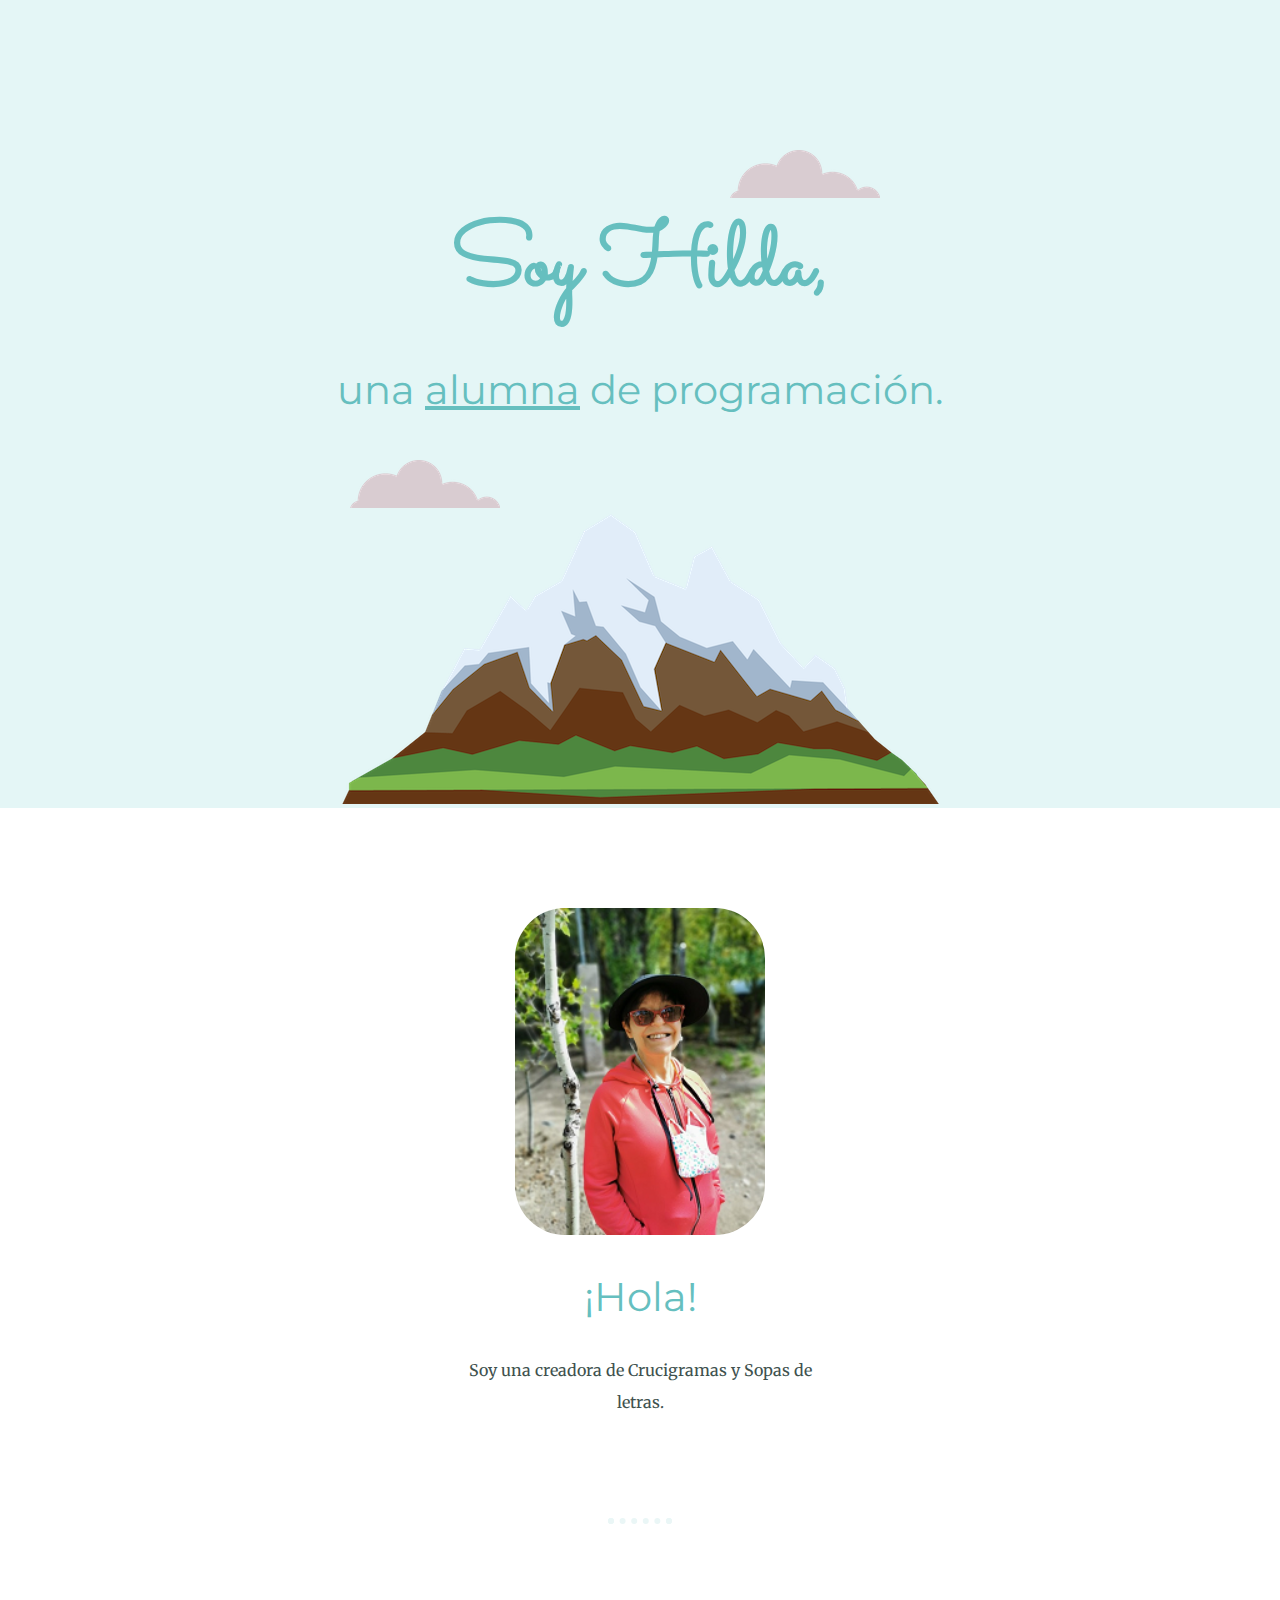
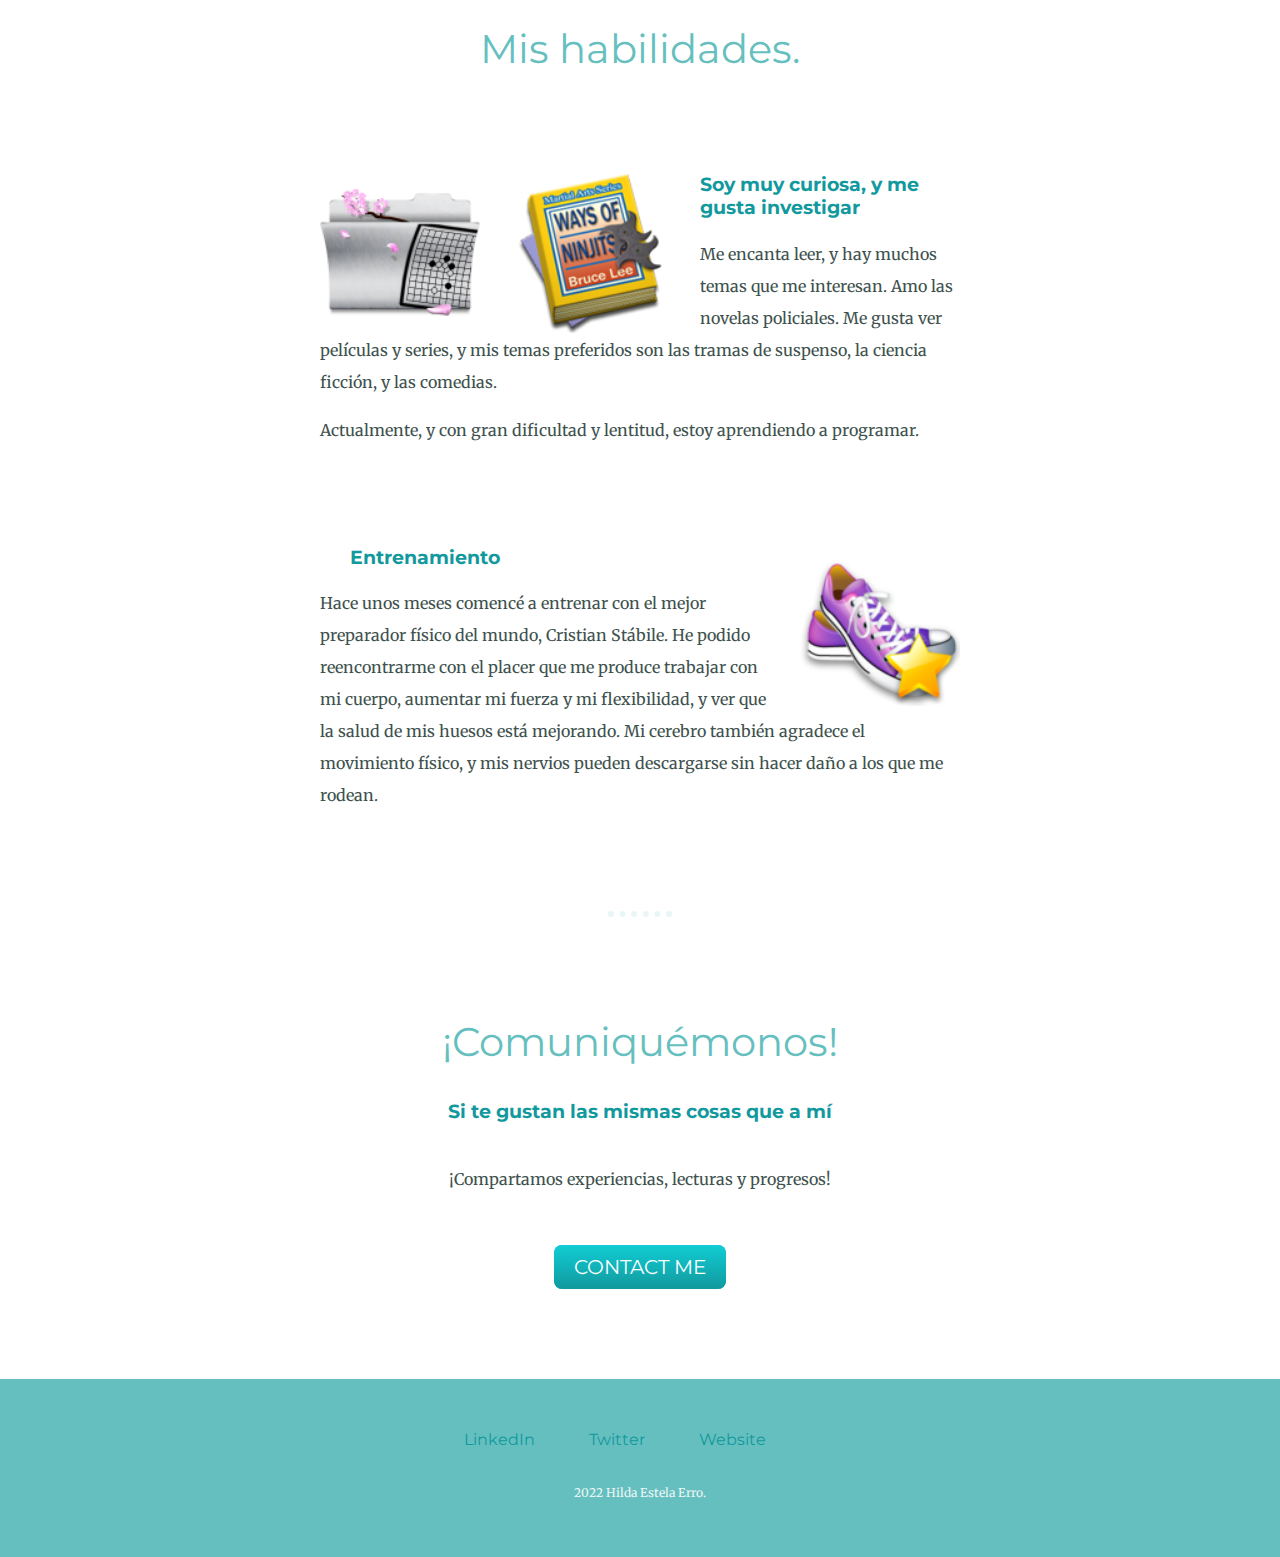
<file: CSS-My Site/index3.html>
<!DOCTYPE html>
<html lang="en">

<head>
  <meta charset="UTF-8">
  <meta name="viewport" content="width=device-width, initial-scale=1.0">
  <meta http-equiv="X-UA-Compatible" content="ie=edge">
  <title>Hilda 3</title>
  <link rel="stylesheet" href="styles3.css">
  <link rel="icon" href="css/favicon.ico">
  <link rel="preconnect" href="https://fonts.googleapis.com">
  <link rel="preconnect" href="https://fonts.gstatic.com" crossorigin>
  <link href="https://fonts.googleapis.com/css2?family=Merriweather&family=Montserrat&family=Sacramento&display=swap" rel="stylesheet">


<body>
  <div class="top-container">
    <img class="top-cloud" src="images/cloud.png" alt="a cloud image">
    <h1>Soy Hilda,</h1>
    <h2>una <span class="aprendiza">alumna</span> de programación.</h2>
    <img class="bottom-cloud" src="images/cloud.png" alt="a cloud image">
    <img src="images/mountain.png" alt="a mountain image">
  </div>

  <div class="middle-container">
    <div class="profile">
      <img class="hilda" src="images/hilda-contenta.png" alt="yo">
      <h2>¡Hola!</h2>
      <p class="intro">Soy una creadora de Crucigramas y Sopas de letras.</p>
    </div>
    <hr>
    <div class="skills">
      <h2>Mis habilidades.</h2>
      <div class="skill-row">
        <img class="white" src="images/game_white_folder.png" alt="carpeta-crucigramas">
        <img class="book" src="images/a_book.png" alt="libro">

        <h3 class="curiosa">Soy muy curiosa, y me gusta investigar</h3>
        <p class="leer">Me encanta leer, y hay muchos temas que me interesan. Amo las novelas policiales. Me gusta ver películas y series, y mis temas preferidos son las tramas de suspenso, la ciencia ficción, y las comedias.</p>
        <p class="leer">Actualmente, y con gran dificultad y lentitud, estoy aprendiendo a programar.</p>
      </div>
      <div class="skill-row">
        <img class="shoes" src="images/shoes_fav.png" alt="shoes">
        <h3>Entrenamiento</h3>
        <p class="salud">Hace unos meses comencé a entrenar con el mejor preparador físico del mundo, Cristian Stábile. He podido reencontrarme con el placer que me produce trabajar con mi cuerpo, aumentar mi fuerza y mi flexibilidad, y ver que la salud de mis
          huesos está mejorando. Mi cerebro también agradece el movimiento físico, y mis nervios pueden descargarse sin hacer daño a los que me rodean.</p>
      </div>
    </div>
    <hr>
    <div class="contact-me">
      <h2>¡Comuniquémonos!</h2>
      <h3 class="gustos">Si te gustan las mismas cosas que a mí</h3>
      <p class="compartir">¡Compartamos experiencias, lecturas y progresos!</p>
      <a class="btn" href="mailto:hilesterro@gmail.com">CONTACT ME</a>
    </div>
  </div>


  <div class="bottom-container">
    <a class="footer-link" href="https://www.linkedin.com/">LinkedIn</a>
    <a class="footer-link" href="https://twitter.com/">Twitter</a>
    <a class="footer-link" href="https://www.appbrewery.co/">Website</a>
    <p class="copyright">2022 Hilda Estela Erro.</p>
  </div>
</body>
</file>
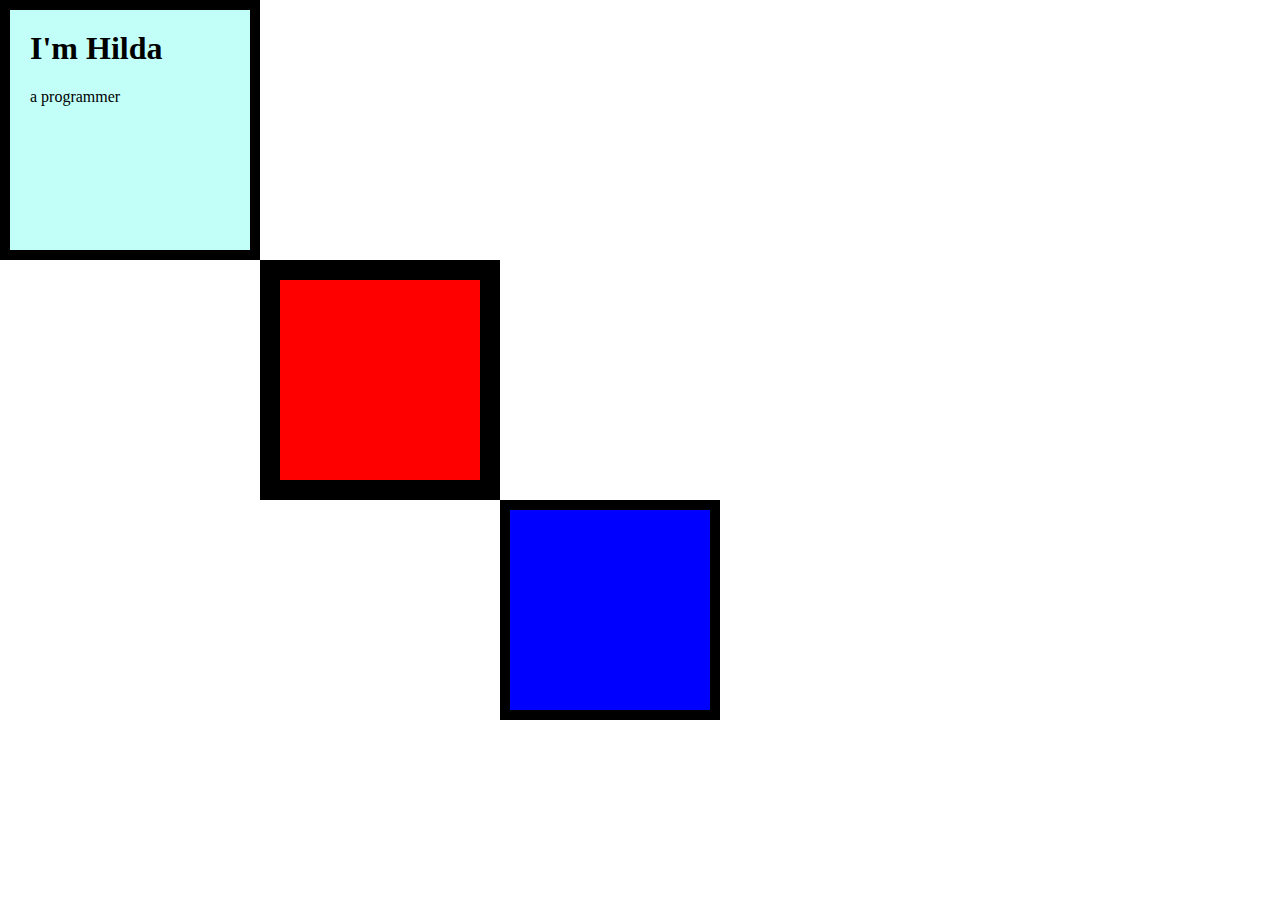
<file: CSS-My Site/CSS/index2.html>
<!DOCTYPE html>
<html lang="en">
<head>
  <meta charset="UTF-8">
  <meta name="viewport" content="width=device-width, initial-scale=1.0">
  <meta http-equiv="X-UA-Compatible" content="ie=edge">
  <title>I'm Hilda 2</title>
  <link rel="stylesheet" href="styles2.css">
  <link rel="icon" href="favicon.ico">
</head>
<body>
  <div class="top-container">
    <h1>I'm Hilda</h1>
    <p>a programmer</p>
  </div>
  <div class="middle-container">
    
  </div>
  <div class="bottom-container">

  </div>
</body>
</html>
</file>
<file: CSS-My Site/styles3.css>
body {
  margin: 0;
  text-align: center;
  font-family: 'Merriweather', serif;
}

div {
  background-color: white;

}
h1 {
  color: #66BFBF;
  font-size: 5.625rem;
  margin: 100px auto 0 auto;
  font-family: 'Sacramento', cursive;
}

h2 {
  color: #66BFBF;
  font-family: 'Montserrat', sans-serif;
  font-size: 2.5rem;
  font-weight: normal;

}

h3 {
  color: #11999E;
  font-family: 'Montserrat', sans-serif;
  margin-left: 30px;
}

p{
color: #40514E;
line-height: 2;
}

a{
  color:#11999E;
  font-family: 'Montserrat', sans-serif;
  text-decoration: none;

}
a:hover{
  color: #EAF6F6;
}

hr{
  border: dotted #EAF6F6 6px;
  border-bottom: none;
  margin: 100px auto;
  width: 4%;
}

.top-container {
  background-color: #E4F6F6;
  position: relative;
  padding-top: 100px;
}

.hilda{
  border-radius: 50px;
  width: 250px;
  height: 326.2px;

}
.aprendiza {
  text-decoration: underline;
}

.top-cloud {
  position: absolute;
  right: 400px;
  top: 150px;
}

.bottom-cloud {
  position: absolute;
  left: 350px;
  bottom: 300px;
}

.middle-container {
  margin: 100px 0;

}

.intro{
  width: 30%;
  margin: auto;
}

.bottom-container {
  padding: 50px 0 20px;
  background-color: #66BFBF;

}
.footer-link{
  padding: 90px 50px 70px 0;
}


.skill-row{
  width: 50%;
  margin: 100px auto;
  text-align: left;

}

.white{
  width: 25%;
  float: left;
  margin-right: 30px;
}

.book{
  width: 25%;
  float: left;
  margin-right: 30px;
}

.curiosa{
  margin-left: 30px;
}

.shoes{
  width: 25%;
  float: right;
  margin-left: 30px;
}

.compartir{
  width: 30%;
  margin: 40px auto 60px;
}

.gustos{
  margin: auto;
}
.btn {
  background: #11cdd4;
  background-image: -webkit-linear-gradient(top, #11cdd4, #11999e);
  background-image: -moz-linear-gradient(top, #11cdd4, #11999e);
  background-image: -ms-linear-gradient(top, #11cdd4, #11999e);
  background-image: -o-linear-gradient(top, #11cdd4, #11999e);
  background-image: linear-gradient(to bottom, #11cdd4, #11999e);
  -webkit-border-radius: 8;
  -moz-border-radius: 8;
  border-radius: 8px;
  font-family: 'Montserrat', sans-serif;
  color: #ffffff;
  font-size: 20px;
  padding: 10px 20px 10px 20px;
  text-decoration: none;
}

.btn:hover {
  background: #30e3cb;
  background-image: -webkit-linear-gradient(top, #30e3cb, #2bc4ad);
  background-image: -moz-linear-gradient(top, #30e3cb, #2bc4ad);
  background-image: -ms-linear-gradient(top, #30e3cb, #2bc4ad);
  background-image: -o-linear-gradient(top, #30e3cb, #2bc4ad);
  background-image: linear-gradient(to bottom, #30e3cb, #2bc4ad);
  text-decoration: none;
}

.copyright{
  color: #EAF6F6;
  font-size: 0.75rem;
  padding: 20px 0;
}
</file>
<file: CSS-My Site/CSS/styles2.css>
body{
  margin: 0;
}
.top-container{
  background-color: #C2FFF9;
  width: 200px;
  height: 200px;
  border: 10px solid black;
  padding: 20px;
}
h1{
  margin-top: 0;
}
.middle-container{
  width: 200px;
  height: 200px;
  background-color: red;
  border: 20px solid black;
  margin-left: 260px;

}
.bottom-container{
  width: 200px;
  height: 200px;
  background-color: blue;
  border: 10px solid black;
  margin-left: 500px;
}
</file>
